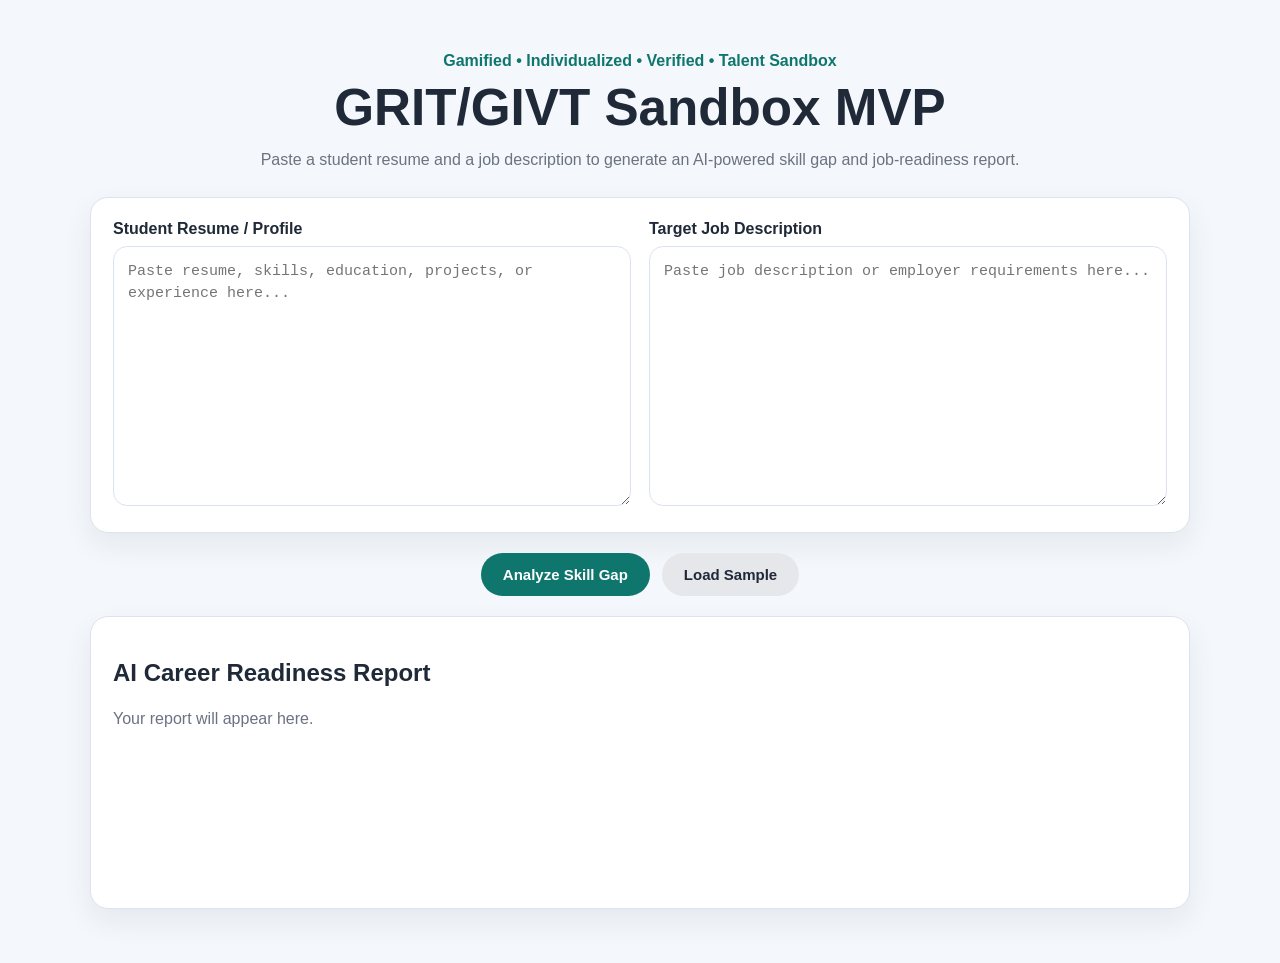
<file: grit-sandbox/index.html>
<!DOCTYPE html>
<html lang="en">
<head>
  <meta charset="UTF-8" />
  <meta name="viewport" content="width=device-width, initial-scale=1.0" />
  <title>GRIT/GIVT Sandbox MVP</title>
  <link rel="stylesheet" href="style.css" />
</head>
<body>
  <main class="container">
    <section class="hero">
      <p class="eyebrow">Gamified • Individualized • Verified • Talent Sandbox</p>
      <h1>GRIT/GIVT Sandbox MVP</h1>
      <p class="subtitle">Paste a student resume and a job description to generate an AI-powered skill gap and job-readiness report.</p>
    </section>

    <section class="card grid">
      <div>
        <label for="resume">Student Resume / Profile</label>
        <textarea id="resume" placeholder="Paste resume, skills, education, projects, or experience here..."></textarea>
      </div>
      <div>
        <label for="jobDescription">Target Job Description</label>
        <textarea id="jobDescription" placeholder="Paste job description or employer requirements here..."></textarea>
      </div>
    </section>

    <section class="actions">
      <button id="analyzeBtn">Analyze Skill Gap</button>
      <button id="demoBtn" class="secondary">Load Sample</button>
    </section>

    <section id="status" class="status hidden"></section>

    <section class="card">
      <h2>AI Career Readiness Report</h2>
      <div id="report" class="report empty">Your report will appear here.</div>
    </section>
  </main>

  <script src="app.js"></script>
</body>
</html>
</file>
<file: grit-sandbox/style.css>
:root {
  --bg: #f4f7fb;
  --card: #ffffff;
  --text: #1f2937;
  --muted: #6b7280;
  --primary: #0f766e;
  --primary-dark: #115e59;
  --border: #dbe3ef;
}

* { box-sizing: border-box; }
body {
  margin: 0;
  font-family: Arial, Helvetica, sans-serif;
  background: var(--bg);
  color: var(--text);
}
.container {
  width: min(1100px, 92%);
  margin: 0 auto;
  padding: 36px 0;
}
.hero {
  text-align: center;
  margin-bottom: 24px;
}
.eyebrow {
  color: var(--primary);
  font-weight: 700;
  margin-bottom: 8px;
}
h1 {
  font-size: clamp(2rem, 4vw, 3.5rem);
  margin: 0 0 10px;
}
.subtitle {
  color: var(--muted);
  max-width: 760px;
  margin: 0 auto;
  line-height: 1.6;
}
.card {
  background: var(--card);
  border: 1px solid var(--border);
  border-radius: 18px;
  padding: 22px;
  box-shadow: 0 12px 30px rgba(31, 41, 55, 0.07);
  margin-bottom: 18px;
}
.grid {
  display: grid;
  grid-template-columns: repeat(2, 1fr);
  gap: 18px;
}
label {
  display: block;
  font-weight: 700;
  margin-bottom: 8px;
}
textarea {
  width: 100%;
  min-height: 260px;
  resize: vertical;
  border: 1px solid var(--border);
  border-radius: 14px;
  padding: 14px;
  font-size: 15px;
  line-height: 1.5;
  outline: none;
}
textarea:focus {
  border-color: var(--primary);
  box-shadow: 0 0 0 3px rgba(15, 118, 110, 0.15);
}
.actions {
  display: flex;
  gap: 12px;
  justify-content: center;
  margin: 20px 0;
}
button {
  border: none;
  background: var(--primary);
  color: white;
  padding: 13px 22px;
  border-radius: 999px;
  font-size: 15px;
  font-weight: 700;
  cursor: pointer;
}
button:hover { background: var(--primary-dark); }
button:disabled { opacity: 0.65; cursor: not-allowed; }
button.secondary {
  background: #e5e7eb;
  color: var(--text);
}
.status {
  padding: 12px 16px;
  border-radius: 12px;
  background: #ecfeff;
  border: 1px solid #a5f3fc;
  margin-bottom: 18px;
  text-align: center;
}
.hidden { display: none; }
.report {
  min-height: 180px;
  white-space: pre-wrap;
  line-height: 1.65;
}
.report.empty { color: var(--muted); }
@media (max-width: 800px) {
  .grid { grid-template-columns: 1fr; }
  .actions { flex-direction: column; }
  button { width: 100%; }
}
</file>
